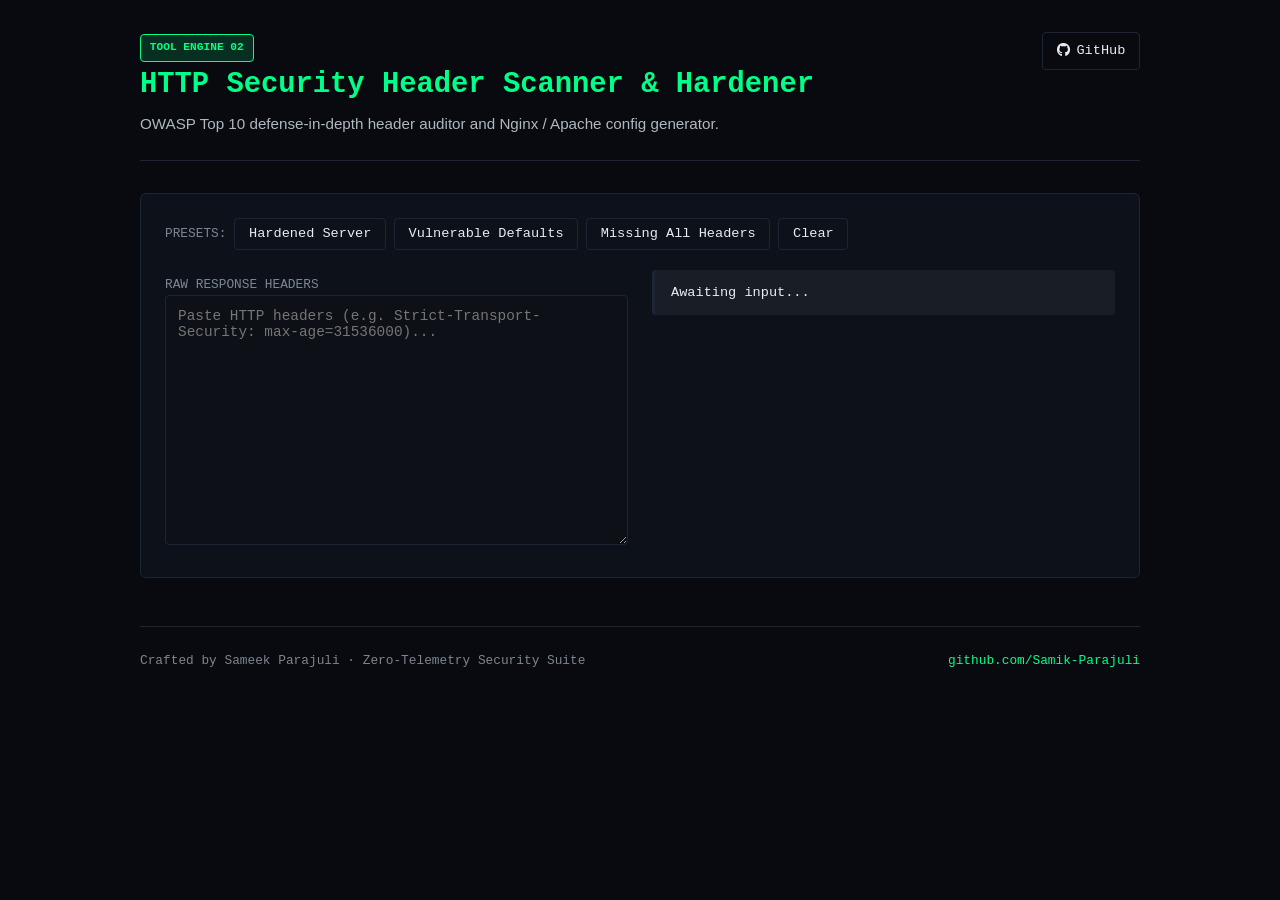
<file: 02-http-security-header-scanner/index.html>
<!DOCTYPE html>
<html lang="en">
<head>
  <meta charset="UTF-8">
  <title>HTTP Security Header Scanner &amp; Hardener // Sameek Parajuli</title>
  <link rel="stylesheet" href="style.css">
  <link rel="stylesheet" href="https://cdnjs.cloudflare.com/ajax/libs/font-awesome/6.4.0/css/all.min.css">
</head>
<body>
  <div class="container">
    <header class="header-bar">
      <div class="title-group">
        <span class="badge">TOOL ENGINE 02</span>
        <h1>HTTP Security Header Scanner &amp; Hardener</h1>
        <p>OWASP Top 10 defense-in-depth header auditor and Nginx / Apache config generator.</p>
      </div>
      <div>
        <a href="https://github.com/Samik-Parajuli" class="btn" target="_blank"><i class="fab fa-github"></i> GitHub</a>
      </div>
    </header>

    <div class="card">
      <div class="presets-bar">
        <span class="presets-label">PRESETS:</span>
        <button class="btn" id="sampleHardened">Hardened Server</button>
        <button class="btn" id="sampleVulnerable">Vulnerable Defaults</button>
        <button class="btn" id="sampleMissing">Missing All Headers</button>
        <button class="btn" id="clearBtn">Clear</button>
      </div>

      <div class="grid-2">
        <div>
          <label style="font-family:var(--font-mono); font-size:0.8rem; color:var(--text-dim);">RAW RESPONSE HEADERS</label>
          <textarea id="headersInput" rows="14" placeholder="Paste HTTP headers (e.g. Strict-Transport-Security: max-age=31536000)..."></textarea>
        </div>
        <div>
          <div id="gradeBanner" class="status-banner">Awaiting input...</div>
          <div id="auditResults" style="font-family:var(--font-mono); font-size:0.85rem; line-height:1.7;"></div>
        </div>
      </div>
    </div>

    <footer class="footer">
      <span>Crafted by Sameek Parajuli &middot; Zero-Telemetry Security Suite</span>
      <a href="https://github.com/Samik-Parajuli">github.com/Samik-Parajuli</a>
    </footer>
  </div>

  <script>
    const input = document.getElementById('headersInput');
    const banner = document.getElementById('gradeBanner');
    const results = document.getElementById('auditResults');

    function audit() {
      const text = input.value.trim();
      if (!text) {
        banner.className = 'status-banner';
        banner.textContent = 'Awaiting input...';
        results.innerHTML = '';
        return;
      }
      const lines = text.split('\n');
      const h = {};
      lines.forEach(l => {
        const idx = l.indexOf(':');
        if (idx !== -1) h[l.slice(0, idx).trim().toLowerCase()] = l.slice(idx + 1).trim();
      });

      let score = 100;
      let items = [];
      if (h['content-security-policy']) items.push('[PASS] Content-Security-Policy active.');
      else { score -= 25; items.push('[FAIL] Missing Content-Security-Policy (XSS risk).'); }

      if (h['strict-transport-security']) items.push('[PASS] HSTS active.');
      else { score -= 20; items.push('[FAIL] Missing Strict-Transport-Security.'); }

      if (h['x-frame-options']) items.push('[PASS] X-Frame-Options: ' + h['x-frame-options']);
      else { score -= 15; items.push('[FAIL] Missing X-Frame-Options (Clickjacking risk).'); }

      if (h['x-content-type-options']) items.push('[PASS] X-Content-Type-Options: nosniff');
      else { score -= 10; items.push('[FAIL] Missing X-Content-Type-Options.'); }

      if (h['server']) { score -= 5; items.push('[WARN] Server banner leak: ' + h['server']); }
      if (h['x-powered-by']) { score -= 10; items.push('[FAIL] X-Powered-By leak: ' + h['x-powered-by']); }

      score = Math.max(0, Math.min(100, score));
      let grade = 'F';
      if (score >= 90) grade = 'A+';
      else if (score >= 80) grade = 'A';
      else if (score >= 65) grade = 'B';
      else if (score >= 50) grade = 'C';
      else if (score >= 35) grade = 'D';

      banner.className = 'status-banner ' + (score >= 80 ? 'valid' : (score >= 50 ? 'warning' : 'critical'));
      banner.textContent = 'GRADE ' + grade + ' (' + score + '/100)';
      results.innerHTML = items.map(i => '<div>' + i + '</div>').join('');
    }

    input.addEventListener('input', audit);
    document.getElementById('clearBtn').onclick = () => { input.value = ''; audit(); };
    document.getElementById('sampleHardened').onclick = () => {
      input.value = "Strict-Transport-Security: max-age=31536000; includeSubDomains; preload\nContent-Security-Policy: default-src 'self'\nX-Frame-Options: DENY\nX-Content-Type-Options: nosniff\nReferrer-Policy: strict-origin-when-cross-origin";
      audit();
    };
    document.getElementById('sampleVulnerable').onclick = () => {
      input.value = "Server: Apache/2.4.41 (Ubuntu)\nX-Powered-By: PHP/7.4.3\nContent-Type: text/html";
      audit();
    };
    document.getElementById('sampleMissing').onclick = () => {
      input.value = "Content-Type: text/html; charset=utf-8";
      audit();
    };
  </script>
</body>
</html>
</file>
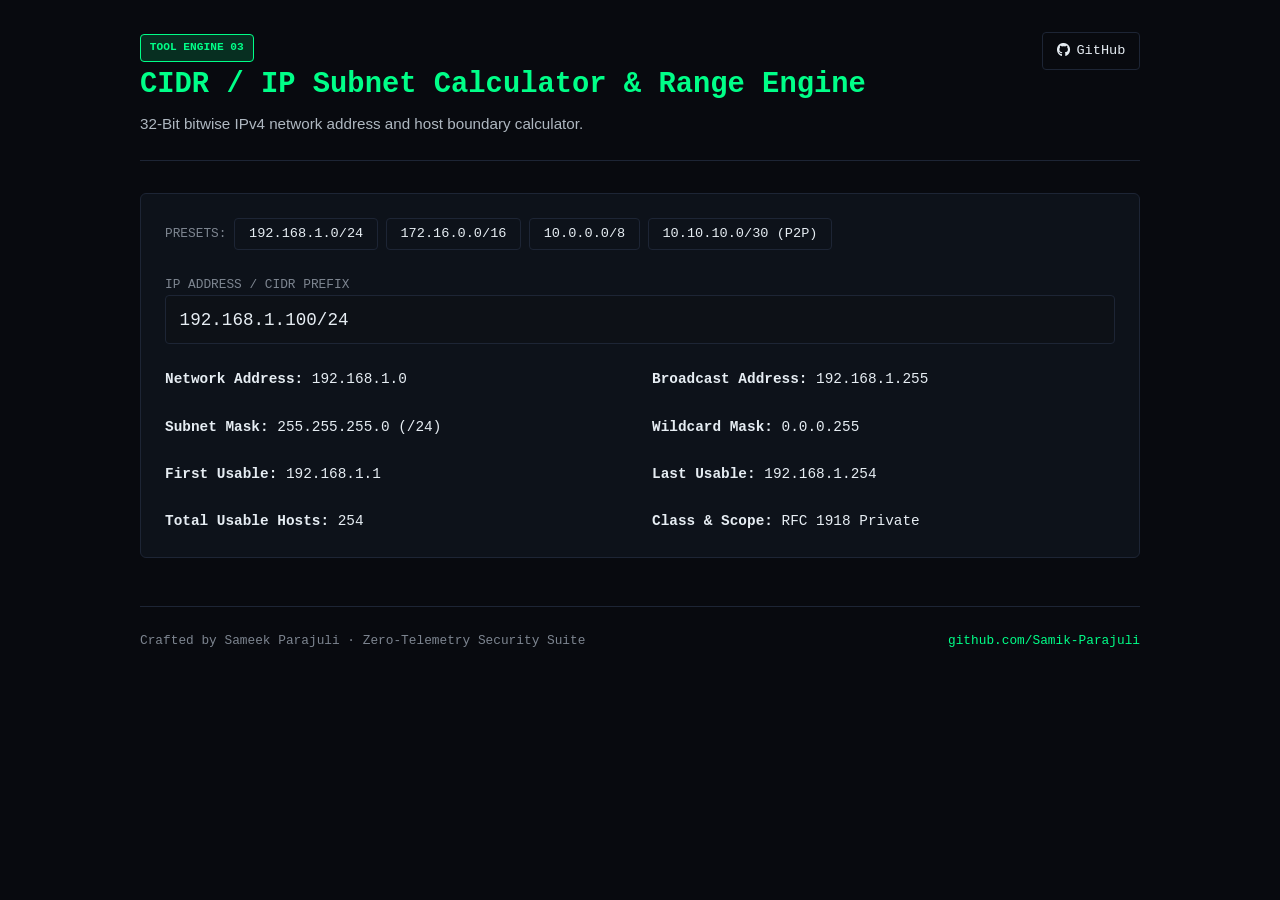
<file: 03-cidr-subnet-calculator/index.html>
<!DOCTYPE html>
<html lang="en">
<head>
  <meta charset="UTF-8">
  <title>CIDR / IP Subnet Calculator &amp; Range Engine // Sameek Parajuli</title>
  <link rel="stylesheet" href="style.css">
  <link rel="stylesheet" href="https://cdnjs.cloudflare.com/ajax/libs/font-awesome/6.4.0/css/all.min.css">
</head>
<body>
  <div class="container">
    <header class="header-bar">
      <div class="title-group">
        <span class="badge">TOOL ENGINE 03</span>
        <h1>CIDR / IP Subnet Calculator &amp; Range Engine</h1>
        <p>32-Bit bitwise IPv4 network address and host boundary calculator.</p>
      </div>
      <div>
        <a href="https://github.com/Samik-Parajuli" class="btn" target="_blank"><i class="fab fa-github"></i> GitHub</a>
      </div>
    </header>

    <div class="card">
      <div class="presets-bar">
        <span class="presets-label">PRESETS:</span>
        <button class="btn" onclick="setPreset('192.168.1.0/24')">192.168.1.0/24</button>
        <button class="btn" onclick="setPreset('172.16.0.0/16')">172.16.0.0/16</button>
        <button class="btn" onclick="setPreset('10.0.0.0/8')">10.0.0.0/8</button>
        <button class="btn" onclick="setPreset('10.10.10.0/30')">10.10.10.0/30 (P2P)</button>
      </div>

      <div style="margin-bottom:1.5rem;">
        <label style="font-family:var(--font-mono); font-size:0.8rem; color:var(--text-dim);">IP ADDRESS / CIDR PREFIX</label>
        <input type="text" id="cidrInput" value="192.168.1.100/24" style="font-size:1.1rem; padding:0.85rem;">
      </div>

      <div class="grid-2" id="resultsGrid" style="font-family:var(--font-mono); font-size:0.9rem;">
        <!-- Calculated rows will render here -->
      </div>
    </div>

    <footer class="footer">
      <span>Crafted by Sameek Parajuli &middot; Zero-Telemetry Security Suite</span>
      <a href="https://github.com/Samik-Parajuli">github.com/Samik-Parajuli</a>
    </footer>
  </div>

  <script>
    const input = document.getElementById('cidrInput');
    const grid = document.getElementById('resultsGrid');

    function ipToInt(ip) {
      return ip.split('.').reduce((acc, oct) => (acc << 8) + parseInt(oct, 10), 0) >>> 0;
    }
    function intToIp(int) {
      return [(int >>> 24) & 255, (int >>> 16) & 255, (int >>> 8) & 255, int & 255].join('.');
    }

    function calculate() {
      const val = input.value.trim();
      const parts = val.split('/');
      const ip = parts[0];
      const maskLen = parts.length > 1 ? parseInt(parts[1], 10) : 24;

      if (isNaN(maskLen) || maskLen < 0 || maskLen > 32) return;
      const maskInt = maskLen === 0 ? 0 : (~0 << (32 - maskLen)) >>> 0;
      const wildInt = (~maskInt) >>> 0;
      const ipInt = ipToInt(ip);
      const netInt = (ipInt & maskInt) >>> 0;
      const bcastInt = (netInt | wildInt) >>> 0;

      const totalHosts = Math.pow(2, 32 - maskLen);
      const usableHosts = maskLen >= 31 ? (maskLen === 31 ? 2 : 1) : Math.max(0, totalHosts - 2);
      const firstHost = maskLen >= 31 ? intToIp(netInt) : intToIp(netInt + 1);
      const lastHost = maskLen >= 31 ? intToIp(bcastInt) : intToIp(bcastInt - 1);

      grid.innerHTML = `
        <div><strong>Network Address:</strong> ${intToIp(netInt)}</div>
        <div><strong>Broadcast Address:</strong> ${intToIp(bcastInt)}</div>
        <div><strong>Subnet Mask:</strong> ${intToIp(maskInt)} (/${maskLen})</div>
        <div><strong>Wildcard Mask:</strong> ${intToIp(wildInt)}</div>
        <div><strong>First Usable:</strong> ${firstHost}</div>
        <div><strong>Last Usable:</strong> ${lastHost}</div>
        <div><strong>Total Usable Hosts:</strong> ${usableHosts.toLocaleString()}</div>
        <div><strong>Class & Scope:</strong> ${ip.startsWith('10.') || ip.startsWith('192.168.') || ip.startsWith('172.16.') ? 'RFC 1918 Private' : 'Public Routable'}</div>
      `;
    }

    function setPreset(p) { input.value = p; calculate(); }
    input.addEventListener('input', calculate);
    calculate();
  </script>
</body>
</html>
</file>
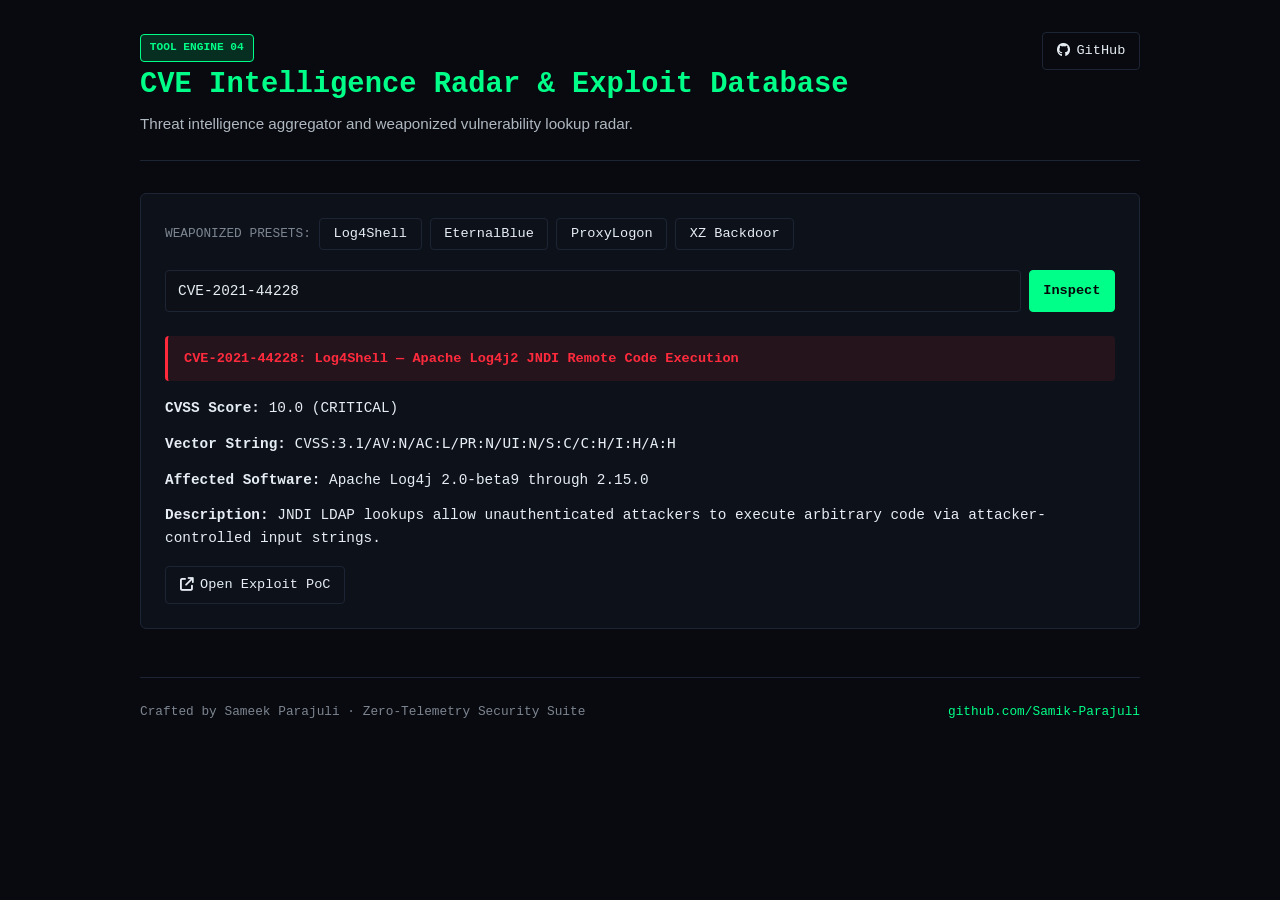
<file: 04-cve-intelligence-radar/index.html>
<!DOCTYPE html>
<html lang="en">
<head>
  <meta charset="UTF-8">
  <title>CVE Intelligence Radar &amp; Exploit Database // Sameek Parajuli</title>
  <link rel="stylesheet" href="style.css">
  <link rel="stylesheet" href="https://cdnjs.cloudflare.com/ajax/libs/font-awesome/6.4.0/css/all.min.css">
</head>
<body>
  <div class="container">
    <header class="header-bar">
      <div class="title-group">
        <span class="badge">TOOL ENGINE 04</span>
        <h1>CVE Intelligence Radar &amp; Exploit Database</h1>
        <p>Threat intelligence aggregator and weaponized vulnerability lookup radar.</p>
      </div>
      <div>
        <a href="https://github.com/Samik-Parajuli" class="btn" target="_blank"><i class="fab fa-github"></i> GitHub</a>
      </div>
    </header>

    <div class="card">
      <div class="presets-bar">
        <span class="presets-label">WEAPONIZED PRESETS:</span>
        <button class="btn" onclick="loadCve('CVE-2021-44228')">Log4Shell</button>
        <button class="btn" onclick="loadCve('CVE-2017-0144')">EternalBlue</button>
        <button class="btn" onclick="loadCve('CVE-2021-26855')">ProxyLogon</button>
        <button class="btn" onclick="loadCve('CVE-2024-3094')">XZ Backdoor</button>
      </div>

      <div style="display:flex; gap:0.5rem; margin-bottom:1.5rem;">
        <input type="text" id="cveInput" placeholder="Enter CVE ID (e.g. CVE-2021-44228)..." value="CVE-2021-44228">
        <button class="btn primary" id="searchBtn">Inspect</button>
      </div>

      <div id="cveDetails" style="font-family:var(--font-mono); font-size:0.9rem;"></div>
    </div>

    <footer class="footer">
      <span>Crafted by Sameek Parajuli &middot; Zero-Telemetry Security Suite</span>
      <a href="https://github.com/Samik-Parajuli">github.com/Samik-Parajuli</a>
    </footer>
  </div>

  <script>
    const CVE_DATA = {
      "CVE-2021-44228": {
        title: "Log4Shell — Apache Log4j2 JNDI Remote Code Execution",
        cvss: "10.0 (CRITICAL)",
        vector: "CVSS:3.1/AV:N/AC:L/PR:N/UI:N/S:C/C:H/I:H/A:H",
        affected: "Apache Log4j 2.0-beta9 through 2.15.0",
        desc: "JNDI LDAP lookups allow unauthenticated attackers to execute arbitrary code via attacker-controlled input strings.",
        poc: "https://github.com/kozmer/log4j-shell-poc"
      },
      "CVE-2017-0144": {
        title: "EternalBlue — Microsoft SMBv1 Remote Code Execution",
        cvss: "9.8 (CRITICAL)",
        vector: "CVSS:3.0/AV:N/AC:L/PR:N/UI:N/S:U/C:H/I:H/A:H",
        affected: "Microsoft Windows Vista through Windows 10, Server 2008-2016",
        desc: "Memory corruption in SMBv1 allows unauthenticated remote code execution via specially crafted packets.",
        poc: "https://www.exploit-db.com/exploits/42031"
      },
      "CVE-2021-26855": {
        title: "ProxyLogon — Microsoft Exchange Server SSRF",
        cvss: "9.8 (CRITICAL)",
        vector: "CVSS:3.1/AV:N/AC:L/PR:N/UI:N/S:U/C:H/I:H/A:H",
        affected: "Microsoft Exchange Server 2013, 2016, 2019",
        desc: "SSRF flaw allowing bypass of authentication and administrative backend command execution.",
        poc: "https://github.com/praetorian-inc/proxylogon-exploit"
      },
      "CVE-2024-3094": {
        title: "XZ Utils Embedded Supply Chain Backdoor",
        cvss: "10.0 (CRITICAL)",
        vector: "CVSS:3.1/AV:N/AC:L/PR:N/UI:N/S:C/C:H/I:H/A:H",
        affected: "XZ Utils / liblzma 5.6.0 & 5.6.1",
        desc: "Upstream source tarball supply-chain tampering intercepting OpenSSH authentication routines.",
        poc: "https://github.com/amlweems/xzbot"
      }
    };

    function render(cve, d) {
      document.getElementById('cveDetails').innerHTML = `
        <div class="status-banner critical"><strong>${cve}: ${d.title}</strong></div>
        <p style="margin-bottom:0.75rem;"><strong>CVSS Score:</strong> ${d.cvss}</p>
        <p style="margin-bottom:0.75rem;"><strong>Vector String:</strong> <code>${d.vector}</code></p>
        <p style="margin-bottom:0.75rem;"><strong>Affected Software:</strong> ${d.affected}</p>
        <p style="margin-bottom:1rem;"><strong>Description:</strong> ${d.desc}</p>
        <p><a href="${d.poc}" class="btn" target="_blank"><i class="fas fa-arrow-up-right-from-square"></i> Open Exploit PoC</a></p>
      `;
    }

    function loadCve(id) {
      document.getElementById('cveInput').value = id;
      if (CVE_DATA[id]) render(id, CVE_DATA[id]);
    }

    document.getElementById('searchBtn').onclick = () => {
      const id = document.getElementById('cveInput').value.trim().toUpperCase();
      if (CVE_DATA[id]) render(id, CVE_DATA[id]);
      else alert('CVE not in local quick cache. Use Python CLI tool for live NVD API lookup.');
    };

    loadCve('CVE-2021-44228');
  </script>
</body>
</html>
</file>
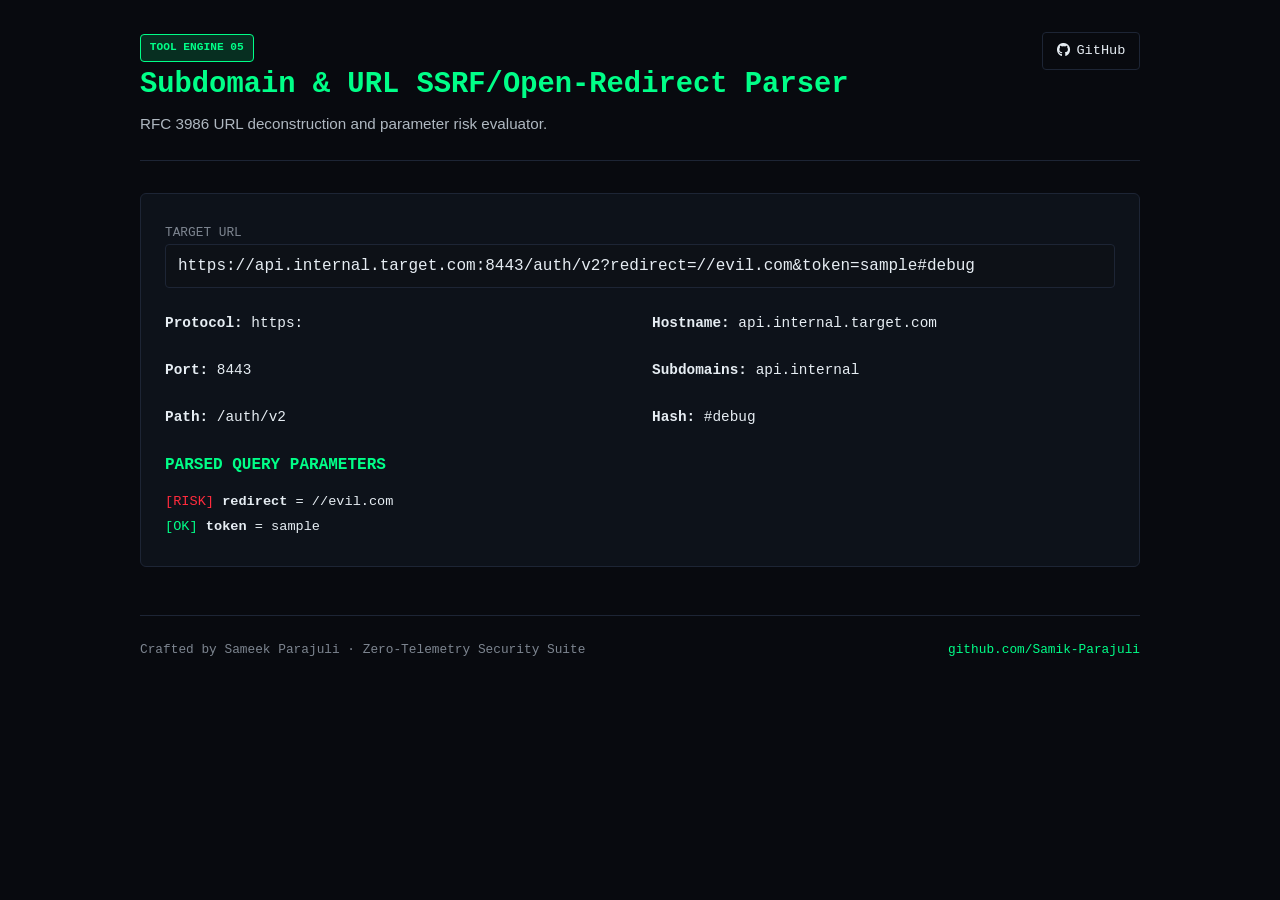
<file: 05-subdomain-url-ssrf-parser/index.html>
<!DOCTYPE html>
<html lang="en">
<head>
  <meta charset="UTF-8">
  <title>Subdomain &amp; URL SSRF Parser // Sameek Parajuli</title>
  <link rel="stylesheet" href="style.css">
  <link rel="stylesheet" href="https://cdnjs.cloudflare.com/ajax/libs/font-awesome/6.4.0/css/all.min.css">
</head>
<body>
  <div class="container">
    <header class="header-bar">
      <div class="title-group">
        <span class="badge">TOOL ENGINE 05</span>
        <h1>Subdomain &amp; URL SSRF/Open-Redirect Parser</h1>
        <p>RFC 3986 URL deconstruction and parameter risk evaluator.</p>
      </div>
      <div>
        <a href="https://github.com/Samik-Parajuli" class="btn" target="_blank"><i class="fab fa-github"></i> GitHub</a>
      </div>
    </header>

    <div class="card">
      <div style="margin-bottom:1.5rem;">
        <label style="font-family:var(--font-mono); font-size:0.8rem; color:var(--text-dim);">TARGET URL</label>
        <input type="text" id="urlInput" value="https://api.internal.target.com:8443/auth/v2?redirect=//evil.com&token=sample#debug" style="font-size:1rem; padding:0.75rem;">
      </div>

      <div class="grid-2" id="urlBreakdown" style="font-family:var(--font-mono); font-size:0.9rem; margin-bottom:1.5rem;"></div>

      <h3 style="font-family:var(--font-mono); font-size:1rem; color:var(--primary); margin-bottom:0.75rem;">PARSED QUERY PARAMETERS</h3>
      <div id="paramsList" style="font-family:var(--font-mono); font-size:0.85rem;"></div>
    </div>

    <footer class="footer">
      <span>Crafted by Sameek Parajuli &middot; Zero-Telemetry Security Suite</span>
      <a href="https://github.com/Samik-Parajuli">github.com/Samik-Parajuli</a>
    </footer>
  </div>

  <script>
    const input = document.getElementById('urlInput');
    const breakdown = document.getElementById('urlBreakdown');
    const paramsList = document.getElementById('paramsList');

    function parse() {
      try {
        const u = new URL(input.value.trim());
        const parts = u.hostname.split('.');
        const sub = parts.length > 2 ? parts.slice(0, -2).join('.') : '[None]';

        breakdown.innerHTML = `
          <div><strong>Protocol:</strong> ${u.protocol}</div>
          <div><strong>Hostname:</strong> ${u.hostname}</div>
          <div><strong>Port:</strong> ${u.port || (u.protocol === 'https:' ? 443 : 80)}</div>
          <div><strong>Subdomains:</strong> ${sub}</div>
          <div><strong>Path:</strong> ${u.pathname}</div>
          <div><strong>Hash:</strong> ${u.hash || '[None]'}</div>
        `;

        let pItems = [];
        u.searchParams.forEach((val, key) => {
          const isRisky = ['url', 'redirect', 'next', 'dest', 'callback', 'target'].includes(key.toLowerCase());
          pItems.push('<div style="margin-bottom:4px;">' + (isRisky ? '<span style="color:#ff2b3d;">[RISK]</span> ' : '<span style="color:#00ff88;">[OK]</span> ') + '<strong>' + key + '</strong> = ' + val + '</div>');
        });
        paramsList.innerHTML = pItems.length ? pItems.join('') : '<em>No query parameters detected.</em>';
      } catch (err) {
        breakdown.innerHTML = '<div style="color:#ff2b3d;">Invalid URL: ' + err.message + '</div>';
        paramsList.innerHTML = '';
      }
    }

    input.addEventListener('input', parse);
    parse();
  </script>
</body>
</html>
</file>
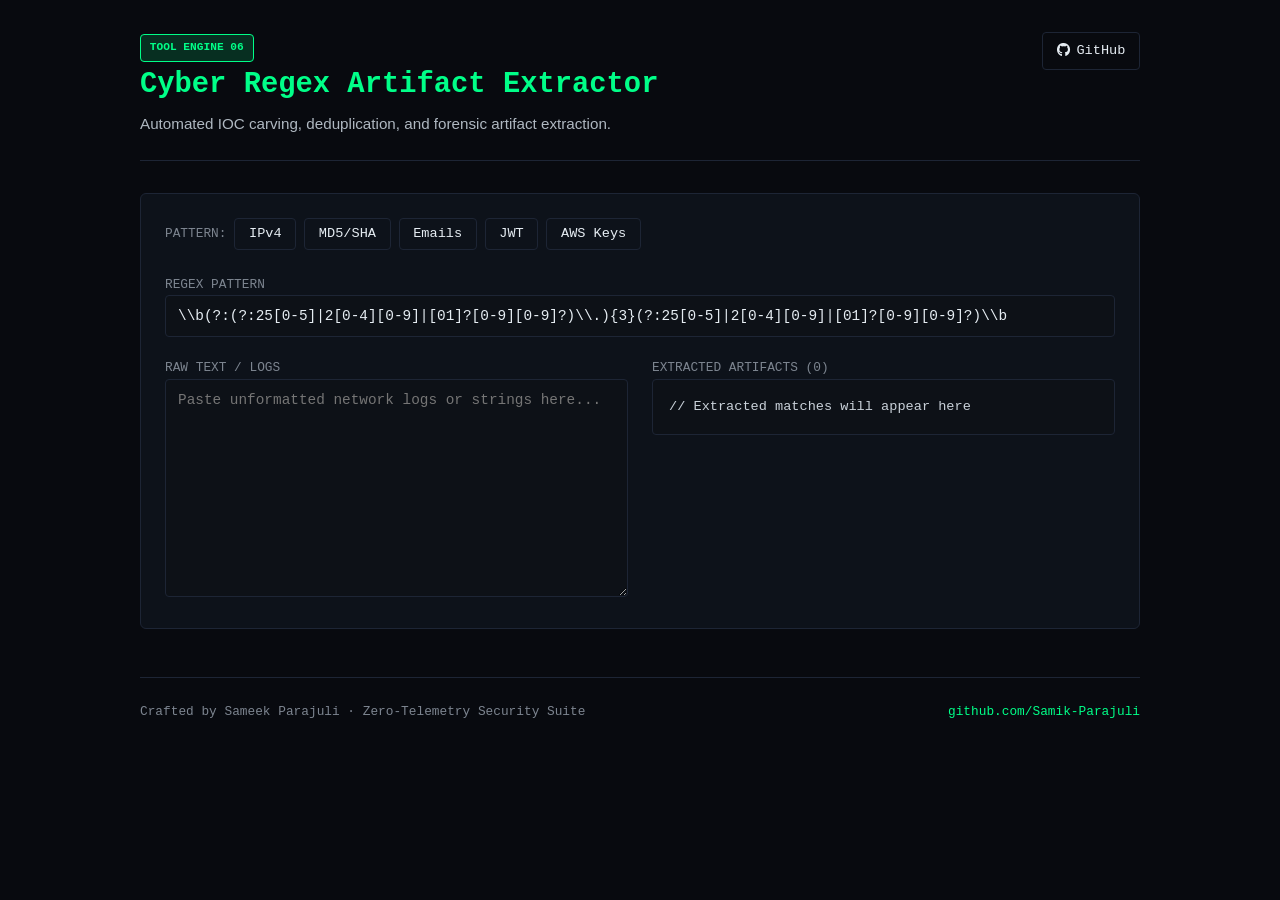
<file: 06-cyber-regex-artifact-extractor/index.html>
<!DOCTYPE html>
<html lang="en">
<head>
  <meta charset="UTF-8">
  <title>Cyber Regex Artifact Extractor // Sameek Parajuli</title>
  <link rel="stylesheet" href="style.css">
  <link rel="stylesheet" href="https://cdnjs.cloudflare.com/ajax/libs/font-awesome/6.4.0/css/all.min.css">
</head>
<body>
  <div class="container">
    <header class="header-bar">
      <div class="title-group">
        <span class="badge">TOOL ENGINE 06</span>
        <h1>Cyber Regex Artifact Extractor</h1>
        <p>Automated IOC carving, deduplication, and forensic artifact extraction.</p>
      </div>
      <div>
        <a href="https://github.com/Samik-Parajuli" class="btn" target="_blank"><i class="fab fa-github"></i> GitHub</a>
      </div>
    </header>

    <div class="card">
      <div class="presets-bar">
        <span class="presets-label">PATTERN:</span>
        <button class="btn" onclick="setPattern('ipv4')">IPv4</button>
        <button class="btn" onclick="setPattern('hashes')">MD5/SHA</button>
        <button class="btn" onclick="setPattern('email')">Emails</button>
        <button class="btn" onclick="setPattern('jwt')">JWT</button>
        <button class="btn" onclick="setPattern('aws')">AWS Keys</button>
      </div>

      <div style="margin-bottom:1rem;">
        <label style="font-family:var(--font-mono); font-size:0.8rem; color:var(--text-dim);">REGEX PATTERN</label>
        <input type="text" id="patternInput" value="\\b(?:(?:25[0-5]|2[0-4][0-9]|[01]?[0-9][0-9]?)\\.){3}(?:25[0-5]|2[0-4][0-9]|[01]?[0-9][0-9]?)\\b">
      </div>

      <div class="grid-2">
        <div>
          <label style="font-family:var(--font-mono); font-size:0.8rem; color:var(--text-dim);">RAW TEXT / LOGS</label>
          <textarea id="rawText" rows="12" placeholder="Paste unformatted network logs or strings here..."></textarea>
        </div>
        <div>
          <label style="font-family:var(--font-mono); font-size:0.8rem; color:var(--text-dim);">EXTRACTED ARTIFACTS (<span id="matchCount">0</span>)</label>
          <pre id="matchesOut">// Extracted matches will appear here</pre>
        </div>
      </div>
    </div>

    <footer class="footer">
      <span>Crafted by Sameek Parajuli &middot; Zero-Telemetry Security Suite</span>
      <a href="https://github.com/Samik-Parajuli">github.com/Samik-Parajuli</a>
    </footer>
  </div>

  <script>
    const PATTERNS = {
      ipv4: "\\b(?:(?:25[0-5]|2[0-4][0-9]|[01]?[0-9][0-9]?)\\.){3}(?:25[0-5]|2[0-4][0-9]|[01]?[0-9][0-9]?)\\b",
      hashes: "\\b[a-fA-F0-9]{32,64}\\b",
      email: "\\b[A-Za-z0-9._%+-]+@[A-Za-z0-9.-]+\\.[A-Za-z]{2,}\\b",
      jwt: "\\beyJ[A-Za-z0-9-_=]+\\.[A-Za-z0-9-_=]+\\.[A-Za-z0-9-_.+/=]*\\b",
      aws: "\\bAKIA[0-9A-Z]{16}\\b"
    };

    const pInput = document.getElementById('patternInput');
    const rawText = document.getElementById('rawText');
    const out = document.getElementById('matchesOut');
    const count = document.getElementById('matchCount');

    function extract() {
      const text = rawText.value;
      if (!text) { out.textContent = '// Extracted matches will appear here'; count.textContent = '0'; return; }
      try {
        const re = new RegExp(pInput.value, 'gmi');
        const matches = text.match(re) || [];
        const unique = [...new Set(matches)];
        count.textContent = unique.length + ' unique (' + matches.length + ' total)';
        out.textContent = unique.length ? unique.join('\n') : '// 0 matches found.';
      } catch (e) {
        out.textContent = 'Regex Error: ' + e.message;
      }
    }

    function setPattern(p) {
      pInput.value = PATTERNS[p];
      extract();
    }

    pInput.addEventListener('input', extract);
    rawText.addEventListener('input', extract);
  </script>
</body>
</html>
</file>
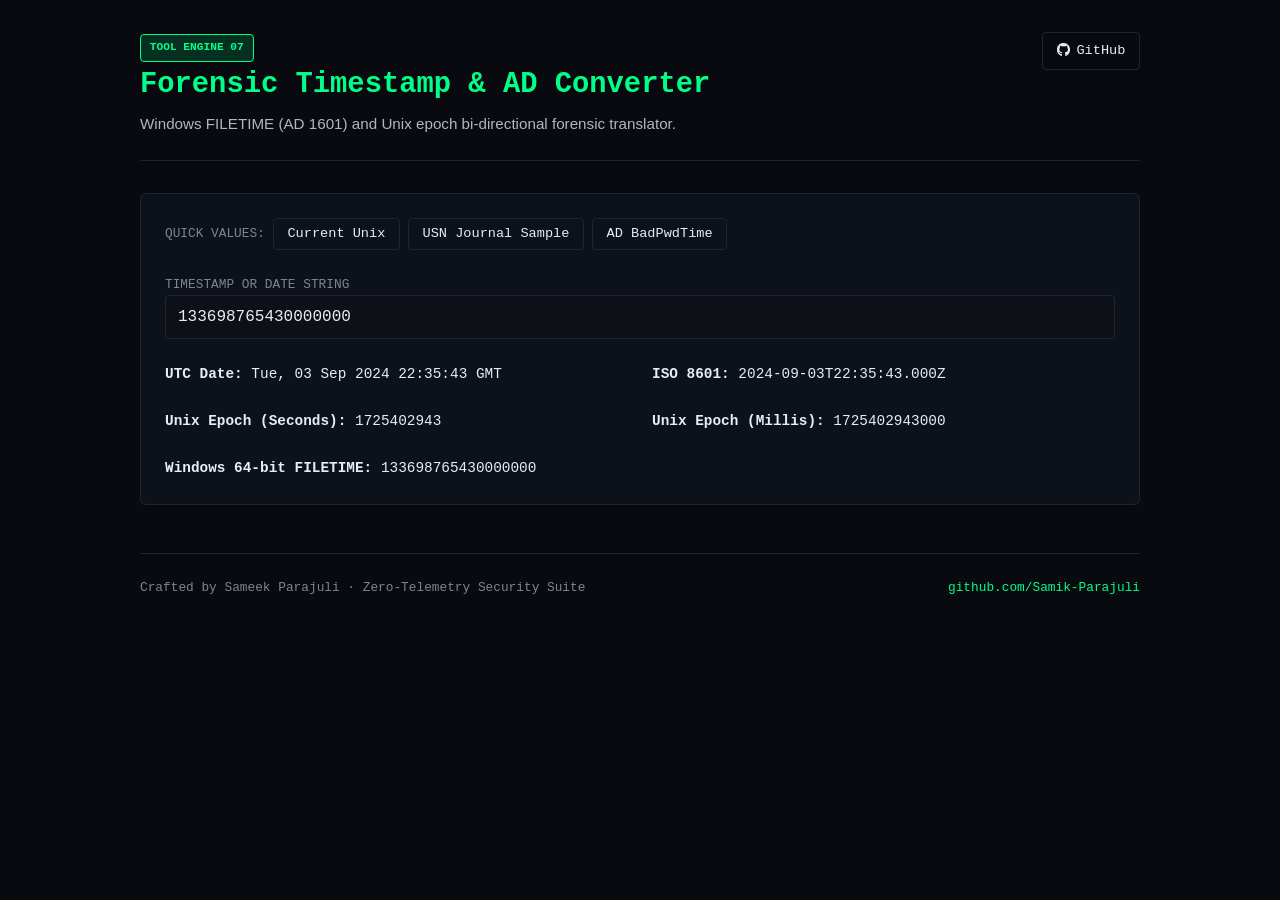
<file: 07-forensic-timestamp-converter/index.html>
<!DOCTYPE html>
<html lang="en">
<head>
  <meta charset="UTF-8">
  <title>Forensic Timestamp Converter // Sameek Parajuli</title>
  <link rel="stylesheet" href="style.css">
  <link rel="stylesheet" href="https://cdnjs.cloudflare.com/ajax/libs/font-awesome/6.4.0/css/all.min.css">
</head>
<body>
  <div class="container">
    <header class="header-bar">
      <div class="title-group">
        <span class="badge">TOOL ENGINE 07</span>
        <h1>Forensic Timestamp &amp; AD Converter</h1>
        <p>Windows FILETIME (AD 1601) and Unix epoch bi-directional forensic translator.</p>
      </div>
      <div>
        <a href="https://github.com/Samik-Parajuli" class="btn" target="_blank"><i class="fab fa-github"></i> GitHub</a>
      </div>
    </header>

    <div class="card">
      <div class="presets-bar">
        <span class="presets-label">QUICK VALUES:</span>
        <button class="btn" onclick="setVal(Math.floor(Date.now()/1000))">Current Unix</button>
        <button class="btn" onclick="setVal('133698765430000000')">USN Journal Sample</button>
        <button class="btn" onclick="setVal('132537600000000000')">AD BadPwdTime</button>
      </div>

      <div style="margin-bottom:1.5rem;">
        <label style="font-family:var(--font-mono); font-size:0.8rem; color:var(--text-dim);">TIMESTAMP OR DATE STRING</label>
        <input type="text" id="timeInput" value="133698765430000000" style="font-size:1rem; padding:0.75rem;">
      </div>

      <div class="grid-2" id="timeGrid" style="font-family:var(--font-mono); font-size:0.9rem;"></div>
    </div>

    <footer class="footer">
      <span>Crafted by Sameek Parajuli &middot; Zero-Telemetry Security Suite</span>
      <a href="https://github.com/Samik-Parajuli">github.com/Samik-Parajuli</a>
    </footer>
  </div>

  <script>
    const input = document.getElementById('timeInput');
    const grid = document.getElementById('timeGrid');
    const WINDOWS_DIFF = 11644473600;

    function convert() {
      const val = input.value.trim();
      let dt = null;
      if (/^\d+$/.test(val)) {
        const num = parseInt(val, 10);
        if (num > 1000000000000000) {
          const unixS = (num / 10000000) - WINDOWS_DIFF;
          dt = new Date(unixS * 1000);
        } else if (num > 10000000000) {
          dt = new Date(num);
        } else {
          dt = new Date(num * 1000);
        }
      } else {
        dt = new Date(val);
      }

      if (!dt || isNaN(dt.getTime())) {
        grid.innerHTML = '<div style="color:#ff2b3d;">Invalid date/timestamp.</div>';
        return;
      }

      const unixS = Math.floor(dt.getTime() / 1000);
      const filetime = BigInt(Math.floor((unixS + WINDOWS_DIFF))) * BigInt(10000000);

      grid.innerHTML = `
        <div><strong>UTC Date:</strong> ${dt.toUTCString()}</div>
        <div><strong>ISO 8601:</strong> ${dt.toISOString()}</div>
        <div><strong>Unix Epoch (Seconds):</strong> ${unixS}</div>
        <div><strong>Unix Epoch (Millis):</strong> ${dt.getTime()}</div>
        <div style="grid-column: span 2;"><strong>Windows 64-bit FILETIME:</strong> ${filetime.toString()}</div>
      `;
    }

    function setVal(v) { input.value = v; convert(); }
    input.addEventListener('input', convert);
    convert();
  </script>
</body>
</html>
</file>
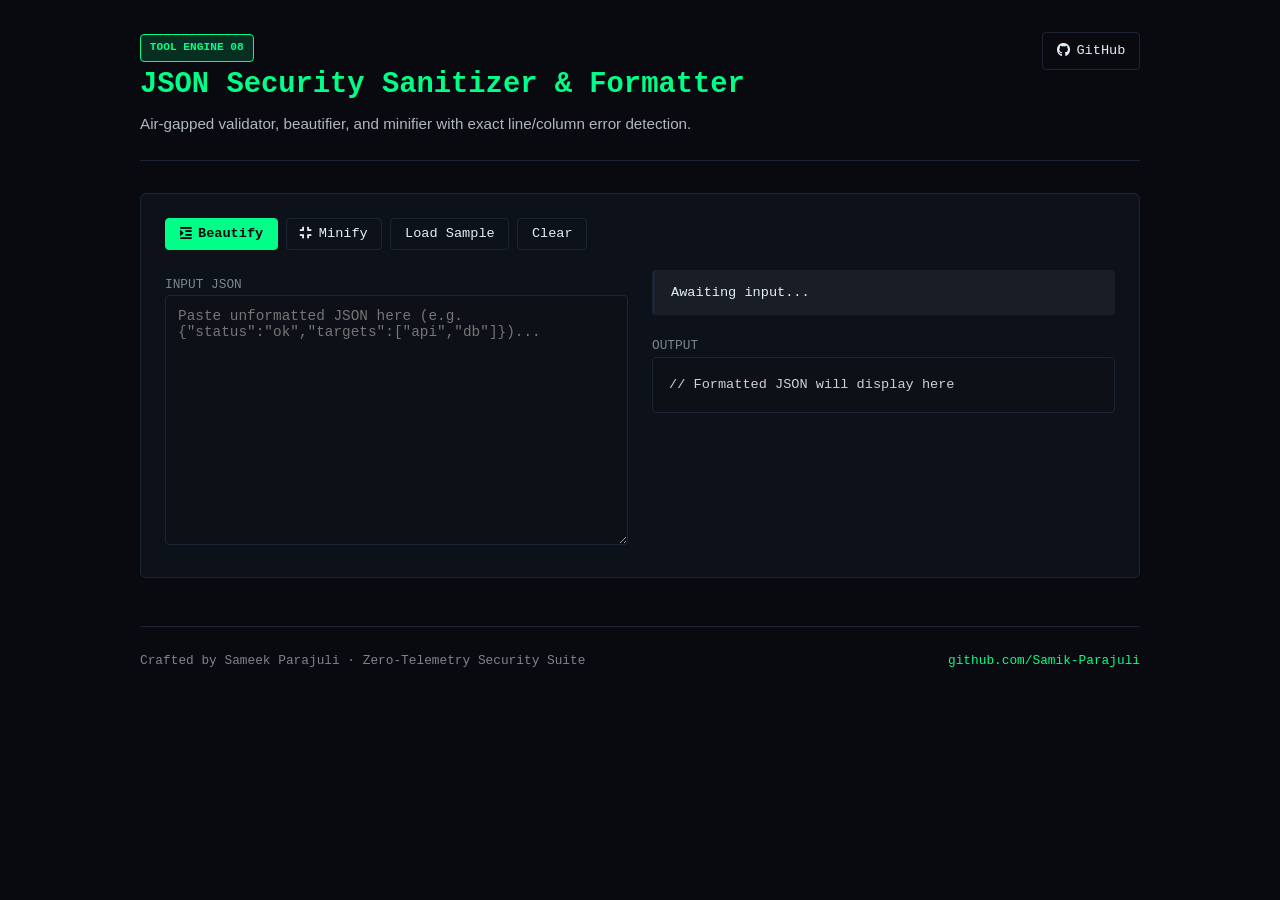
<file: 08-json-security-sanitizer/index.html>
<!DOCTYPE html>
<html lang="en">
<head>
  <meta charset="UTF-8">
  <title>JSON Security Sanitizer // Sameek Parajuli</title>
  <link rel="stylesheet" href="style.css">
  <link rel="stylesheet" href="https://cdnjs.cloudflare.com/ajax/libs/font-awesome/6.4.0/css/all.min.css">
</head>
<body>
  <div class="container">
    <header class="header-bar">
      <div class="title-group">
        <span class="badge">TOOL ENGINE 08</span>
        <h1>JSON Security Sanitizer &amp; Formatter</h1>
        <p>Air-gapped validator, beautifier, and minifier with exact line/column error detection.</p>
      </div>
      <div>
        <a href="https://github.com/Samik-Parajuli" class="btn" target="_blank"><i class="fab fa-github"></i> GitHub</a>
      </div>
    </header>

    <div class="card">
      <div class="presets-bar">
        <button class="btn primary" id="beautifyBtn"><i class="fas fa-indent"></i> Beautify</button>
        <button class="btn" id="minifyBtn"><i class="fas fa-compress"></i> Minify</button>
        <button class="btn" id="sampleBtn">Load Sample</button>
        <button class="btn" id="clearBtn">Clear</button>
      </div>

      <div class="grid-2">
        <div>
          <label style="font-family:var(--font-mono); font-size:0.8rem; color:var(--text-dim);">INPUT JSON</label>
          <textarea id="jsonIn" rows="14" placeholder='Paste unformatted JSON here (e.g. {"status":"ok","targets":["api","db"]})...'></textarea>
        </div>
        <div>
          <div id="statusBanner" class="status-banner">Awaiting input...</div>
          <label style="font-family:var(--font-mono); font-size:0.8rem; color:var(--text-dim);">OUTPUT</label>
          <pre id="jsonOut">// Formatted JSON will display here</pre>
        </div>
      </div>
    </div>

    <footer class="footer">
      <span>Crafted by Sameek Parajuli &middot; Zero-Telemetry Security Suite</span>
      <a href="https://github.com/Samik-Parajuli">github.com/Samik-Parajuli</a>
    </footer>
  </div>

  <script>
    const input = document.getElementById('jsonIn');
    const out = document.getElementById('jsonOut');
    const banner = document.getElementById('statusBanner');

    function format(indent) {
      const val = input.value.trim();
      if (!val) {
        banner.className = 'status-banner';
        banner.textContent = 'Awaiting input...';
        out.textContent = '// Formatted JSON will display here';
        return;
      }
      try {
        const obj = JSON.parse(val);
        out.textContent = JSON.stringify(obj, null, indent);
        banner.className = 'status-banner valid';
        banner.textContent = 'Valid JSON (RFC 8259)';
      } catch (err) {
        banner.className = 'status-banner critical';
        banner.textContent = 'Syntax Error: ' + err.message;
        out.textContent = '// Error parsing JSON';
      }
    }

    document.getElementById('beautifyBtn').onclick = () => format(2);
    document.getElementById('minifyBtn').onclick = () => format(0);
    document.getElementById('clearBtn').onclick = () => { input.value = ''; format(2); };
    document.getElementById('sampleBtn').onclick = () => {
      input.value = '{"project":"security-suite","author":"Sameek Parajuli","modules":["jwt","headers","cidr","cve","url","regex","time","json"],"air_gapped":true}';
      format(2);
    };
    input.addEventListener('input', () => format(2));
  </script>
</body>
</html>
</file>
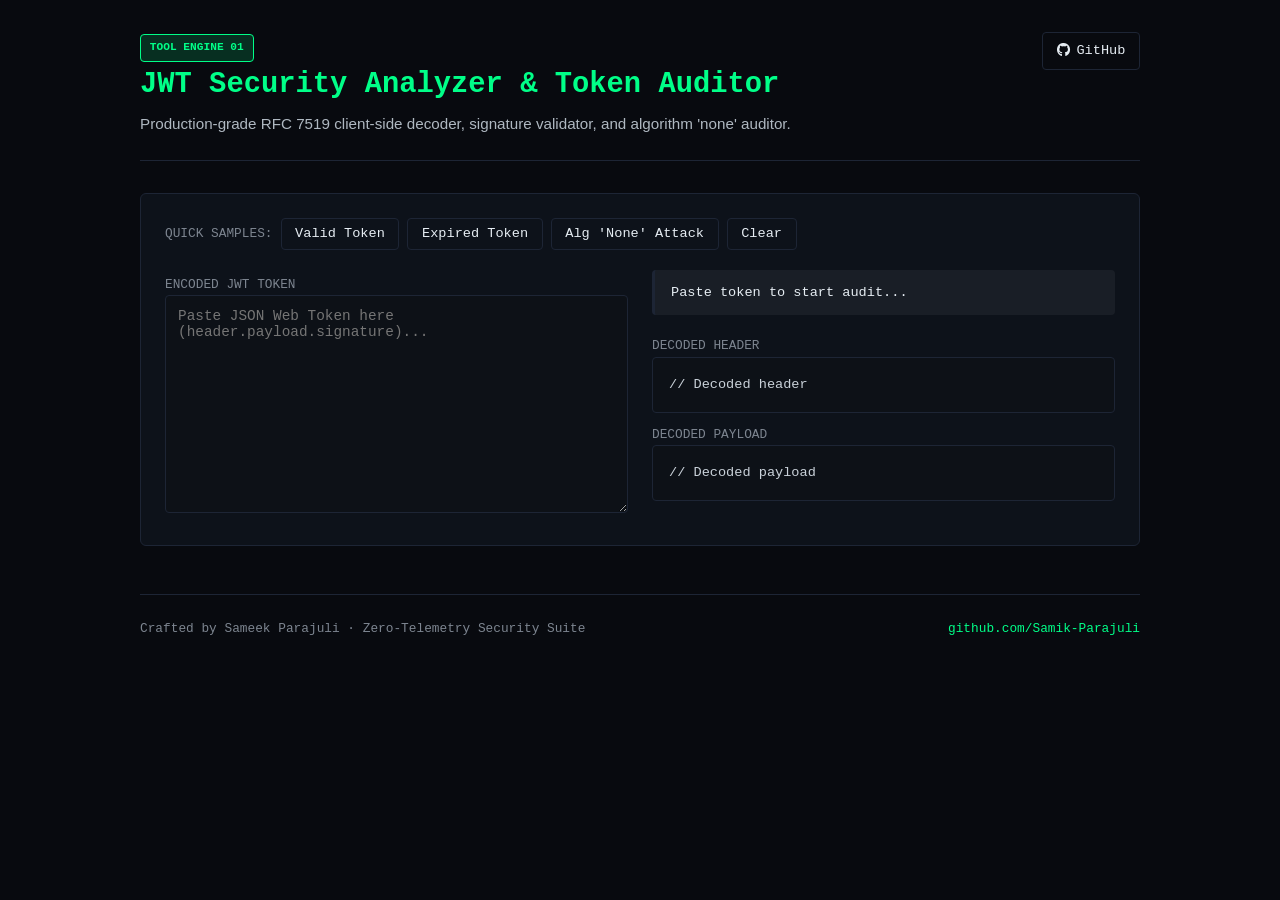
<file: jwt-analyser/index.html>
<!DOCTYPE html>
<html lang="en">
<head>
  <meta charset="UTF-8">
  <title>JWT Security Analyzer & Token Auditor // Sameek Parajuli</title>
  <link rel="stylesheet" href="style.css">
  <link rel="stylesheet" href="https://cdnjs.cloudflare.com/ajax/libs/font-awesome/6.4.0/css/all.min.css">
</head>
<body>
  <div class="container">
    <header class="header-bar">
      <div class="title-group">
        <span class="badge">TOOL ENGINE 01</span>
        <h1>JWT Security Analyzer &amp; Token Auditor</h1>
        <p>Production-grade RFC 7519 client-side decoder, signature validator, and algorithm 'none' auditor.</p>
      </div>
      <div>
        <a href="https://github.com/Samik-Parajuli" class="btn" target="_blank"><i class="fab fa-github"></i> GitHub</a>
      </div>
    </header>

    <div class="card">
      <div class="presets-bar">
        <span class="presets-label">QUICK SAMPLES:</span>
        <button class="btn" id="sampleValid">Valid Token</button>
        <button class="btn" id="sampleExpired">Expired Token</button>
        <button class="btn" id="sampleNone">Alg 'None' Attack</button>
        <button class="btn" id="clearBtn">Clear</button>
      </div>

      <div class="grid-2">
        <div>
          <label style="font-family:var(--font-mono); font-size:0.8rem; color:var(--text-dim);">ENCODED JWT TOKEN</label>
          <textarea id="jwtInput" rows="12" placeholder="Paste JSON Web Token here (header.payload.signature)..."></textarea>
        </div>
        <div>
          <div id="auditStatus" class="status-banner">Paste token to start audit...</div>
          <label style="font-family:var(--font-mono); font-size:0.8rem; color:var(--text-dim);">DECODED HEADER</label>
          <pre id="headerOut">// Decoded header</pre>
          <label style="font-family:var(--font-mono); font-size:0.8rem; color:var(--text-dim); margin-top:0.75rem; display:block;">DECODED PAYLOAD</label>
          <pre id="payloadOut">// Decoded payload</pre>
        </div>
      </div>
    </div>

    <footer class="footer">
      <span>Crafted by Sameek Parajuli &middot; Zero-Telemetry Security Suite</span>
      <a href="https://github.com/Samik-Parajuli">github.com/Samik-Parajuli</a>
    </footer>
  </div>

  <script>
    const jwtInput = document.getElementById('jwtInput');
    const headerOut = document.getElementById('headerOut');
    const payloadOut = document.getElementById('payloadOut');
    const auditStatus = document.getElementById('auditStatus');

    function b64Decode(str) {
      let b64 = str.replace(/-/g, '+').replace(/_/g, '/');
      while (b64.length % 4) b64 += '=';
      return decodeURIComponent(escape(atob(b64)));
    }

    function runAudit() {
      const val = jwtInput.value.trim();
      if (!val) {
        auditStatus.className = 'status-banner';
        auditStatus.textContent = 'Paste token to start audit...';
        headerOut.textContent = '// Decoded header';
        payloadOut.textContent = '// Decoded payload';
        return;
      }
      const parts = val.split('.');
      if (parts.length < 2) {
        auditStatus.className = 'status-banner warning';
        auditStatus.textContent = 'Malformed JWT: Expected dot-separated token.';
        return;
      }
      try {
        const h = JSON.parse(b64Decode(parts[0]));
        headerOut.textContent = JSON.stringify(h, null, 2);
        const p = JSON.parse(b64Decode(parts[1]));
        payloadOut.textContent = JSON.stringify(p, null, 2);

        let issues = [];
        let isCrit = false;
        if (!h.alg || h.alg.toLowerCase() === 'none') {
          issues.push('CRITICAL: Alg set to "none" (CVE-2015-9235 bypass risk)');
          isCrit = true;
        }
        if (p.exp) {
          const now = Math.floor(Date.now() / 1000);
          if (p.exp < now) issues.push('EXPIRED: Token expired at ' + new Date(p.exp * 1000).toISOString());
          else issues.push('VALID: Expires at ' + new Date(p.exp * 1000).toISOString());
        }
        if (isCrit) {
          auditStatus.className = 'status-banner critical';
        } else if (issues.some(i => i.startsWith('EXPIRED'))) {
          auditStatus.className = 'status-banner warning';
        } else {
          auditStatus.className = 'status-banner valid';
        }
        auditStatus.textContent = issues.join(' | ') || 'Structure parsed successfully.';
      } catch (err) {
        auditStatus.className = 'status-banner critical';
        auditStatus.textContent = 'Decode error: ' + err.message;
      }
    }

    jwtInput.addEventListener('input', runAudit);
    document.getElementById('clearBtn').onclick = () => { jwtInput.value = ''; runAudit(); };
    document.getElementById('sampleValid').onclick = () => {
      const exp = Math.floor(Date.now()/1000) + 86400 * 7;
      const h = btoa(JSON.stringify({alg:"HS256",typ:"JWT"})).replace(/=/g,'');
      const p = btoa(JSON.stringify({sub:"sameekey",role:"admin",exp:exp})).replace(/=/g,'');
      jwtInput.value = h + '.' + p + '.sample_signature_hash';
      runAudit();
    };
    document.getElementById('sampleExpired').onclick = () => {
      const h = btoa(JSON.stringify({alg:"RS256",typ:"JWT"})).replace(/=/g,'');
      const p = btoa(JSON.stringify({sub:"admin",exp:1577836800})).replace(/=/g,'');
      jwtInput.value = h + '.' + p + '.expired_sig';
      runAudit();
    };
    document.getElementById('sampleNone').onclick = () => {
      const h = btoa(JSON.stringify({alg:"none",typ:"JWT"})).replace(/=/g,'');
      const p = btoa(JSON.stringify({sub:"admin",role:"superuser"})).replace(/=/g,'');
      jwtInput.value = h + '.' + p + '.';
      runAudit();
    };
  </script>
</body>
</html>
</file>
<file: 02-http-security-header-scanner/style.css>
/* Cyberpunk Tactical UI Theme */
:root {
  --bg-dark: #080a0f;
  --bg-card: rgba(14, 18, 27, 0.95);
  --border: #1d2535;
  --border-focus: #00ff88;
  --primary: #00ff88;
  --primary-glow: rgba(0, 255, 136, 0.25);
  --accent: #ff2b3d;
  --text: #e6edf3;
  --text-dim: #7d8590;
  --text-muted: #afb8c1;
  --font-mono: 'JetBrains Mono', 'Fira Code', 'Courier New', monospace;
  --font-sans: -apple-system, BlinkMacSystemFont, 'Segoe UI', Helvetica, Arial, sans-serif;
}

* { box-sizing: border-box; margin: 0; padding: 0; }
body {
  background: var(--bg-dark);
  color: var(--text);
  font-family: var(--font-sans);
  line-height: 1.6;
  padding: 2rem 1rem;
  min-height: 100vh;
}
.container { max-width: 1000px; margin: 0 auto; }
.header-bar {
  border-bottom: 1px solid var(--border);
  padding-bottom: 1.5rem;
  margin-bottom: 2rem;
  display: flex;
  justify-content: space-between;
  align-items: flex-start;
  flex-wrap: wrap;
  gap: 1rem;
}
.title-group h1 { font-size: 1.8rem; color: var(--primary); font-family: var(--font-mono); }
.title-group p { color: var(--text-muted); font-size: 0.95rem; margin-top: 0.25rem; }
.badge {
  display: inline-block;
  font-size: 0.7rem;
  font-family: var(--font-mono);
  font-weight: 700;
  padding: 0.25rem 0.55rem;
  border-radius: 4px;
  background: rgba(0, 255, 136, 0.15);
  color: var(--primary);
  border: 1px solid var(--primary);
}
.btn {
  background: transparent;
  color: var(--text);
  border: 1px solid var(--border);
  padding: 0.45rem 0.85rem;
  font-family: var(--font-mono);
  font-size: 0.85rem;
  border-radius: 4px;
  cursor: pointer;
  transition: all 0.2s ease;
  display: inline-flex;
  align-items: center;
  gap: 0.4rem;
  text-decoration: none;
}
.btn:hover { border-color: var(--primary); color: var(--primary); box-shadow: 0 0 10px var(--primary-glow); }
.btn.primary { background: var(--primary); color: #06070a; font-weight: 700; border-color: var(--primary); }
.btn.primary:hover { opacity: 0.9; box-shadow: 0 0 15px var(--primary-glow); }
.card {
  background: var(--bg-card);
  border: 1px solid var(--border);
  border-radius: 6px;
  padding: 1.5rem;
  margin-bottom: 1.5rem;
}
.presets-bar { display: flex; gap: 0.5rem; flex-wrap: wrap; margin-bottom: 1.25rem; align-items: center; }
.presets-label { font-size: 0.8rem; font-family: var(--font-mono); color: var(--text-dim); }
textarea, input[type="text"], select {
  width: 100%;
  background: #0d1117;
  border: 1px solid var(--border);
  border-radius: 4px;
  color: var(--text);
  font-family: var(--font-mono);
  font-size: 0.9rem;
  padding: 0.75rem;
  outline: none;
  transition: border-color 0.2s;
}
textarea:focus, input[type="text"]:focus, select:focus {
  border-color: var(--border-focus);
  box-shadow: 0 0 8px var(--primary-glow);
}
pre {
  background: #0d1117;
  border: 1px solid var(--border);
  border-radius: 4px;
  padding: 1rem;
  font-family: var(--font-mono);
  font-size: 0.85rem;
  overflow-x: auto;
  color: #c9d1d9;
}
.grid-2 { display: grid; grid-template-columns: 1fr 1fr; gap: 1.5rem; }
@media (max-width: 768px) { .grid-2 { grid-template-columns: 1fr; } }
.status-banner {
  padding: 0.75rem 1rem;
  border-radius: 4px;
  margin-bottom: 1rem;
  font-family: var(--font-mono);
  font-size: 0.85rem;
  background: rgba(255, 255, 255, 0.05);
  border-left: 3px solid var(--border);
}
.status-banner.valid { border-left-color: #00ff88; background: rgba(0, 255, 136, 0.1); color: #00ff88; }
.status-banner.warning { border-left-color: #f1e05a; background: rgba(241, 224, 90, 0.1); color: #f1e05a; }
.status-banner.critical { border-left-color: #ff2b3d; background: rgba(255, 43, 61, 0.1); color: #ff2b3d; }
.footer {
  margin-top: 3rem;
  padding-top: 1.5rem;
  border-top: 1px solid var(--border);
  font-family: var(--font-mono);
  font-size: 0.8rem;
  color: var(--text-dim);
  display: flex;
  justify-content: space-between;
  flex-wrap: wrap;
  gap: 0.5rem;
}
.footer a { color: var(--primary); text-decoration: none; }
</file>
<file: 03-cidr-subnet-calculator/style.css>
/* Cyberpunk Tactical UI Theme */
:root {
  --bg-dark: #080a0f;
  --bg-card: rgba(14, 18, 27, 0.95);
  --border: #1d2535;
  --border-focus: #00ff88;
  --primary: #00ff88;
  --primary-glow: rgba(0, 255, 136, 0.25);
  --accent: #ff2b3d;
  --text: #e6edf3;
  --text-dim: #7d8590;
  --text-muted: #afb8c1;
  --font-mono: 'JetBrains Mono', 'Fira Code', 'Courier New', monospace;
  --font-sans: -apple-system, BlinkMacSystemFont, 'Segoe UI', Helvetica, Arial, sans-serif;
}

* { box-sizing: border-box; margin: 0; padding: 0; }
body {
  background: var(--bg-dark);
  color: var(--text);
  font-family: var(--font-sans);
  line-height: 1.6;
  padding: 2rem 1rem;
  min-height: 100vh;
}
.container { max-width: 1000px; margin: 0 auto; }
.header-bar {
  border-bottom: 1px solid var(--border);
  padding-bottom: 1.5rem;
  margin-bottom: 2rem;
  display: flex;
  justify-content: space-between;
  align-items: flex-start;
  flex-wrap: wrap;
  gap: 1rem;
}
.title-group h1 { font-size: 1.8rem; color: var(--primary); font-family: var(--font-mono); }
.title-group p { color: var(--text-muted); font-size: 0.95rem; margin-top: 0.25rem; }
.badge {
  display: inline-block;
  font-size: 0.7rem;
  font-family: var(--font-mono);
  font-weight: 700;
  padding: 0.25rem 0.55rem;
  border-radius: 4px;
  background: rgba(0, 255, 136, 0.15);
  color: var(--primary);
  border: 1px solid var(--primary);
}
.btn {
  background: transparent;
  color: var(--text);
  border: 1px solid var(--border);
  padding: 0.45rem 0.85rem;
  font-family: var(--font-mono);
  font-size: 0.85rem;
  border-radius: 4px;
  cursor: pointer;
  transition: all 0.2s ease;
  display: inline-flex;
  align-items: center;
  gap: 0.4rem;
  text-decoration: none;
}
.btn:hover { border-color: var(--primary); color: var(--primary); box-shadow: 0 0 10px var(--primary-glow); }
.btn.primary { background: var(--primary); color: #06070a; font-weight: 700; border-color: var(--primary); }
.btn.primary:hover { opacity: 0.9; box-shadow: 0 0 15px var(--primary-glow); }
.card {
  background: var(--bg-card);
  border: 1px solid var(--border);
  border-radius: 6px;
  padding: 1.5rem;
  margin-bottom: 1.5rem;
}
.presets-bar { display: flex; gap: 0.5rem; flex-wrap: wrap; margin-bottom: 1.25rem; align-items: center; }
.presets-label { font-size: 0.8rem; font-family: var(--font-mono); color: var(--text-dim); }
textarea, input[type="text"], select {
  width: 100%;
  background: #0d1117;
  border: 1px solid var(--border);
  border-radius: 4px;
  color: var(--text);
  font-family: var(--font-mono);
  font-size: 0.9rem;
  padding: 0.75rem;
  outline: none;
  transition: border-color 0.2s;
}
textarea:focus, input[type="text"]:focus, select:focus {
  border-color: var(--border-focus);
  box-shadow: 0 0 8px var(--primary-glow);
}
pre {
  background: #0d1117;
  border: 1px solid var(--border);
  border-radius: 4px;
  padding: 1rem;
  font-family: var(--font-mono);
  font-size: 0.85rem;
  overflow-x: auto;
  color: #c9d1d9;
}
.grid-2 { display: grid; grid-template-columns: 1fr 1fr; gap: 1.5rem; }
@media (max-width: 768px) { .grid-2 { grid-template-columns: 1fr; } }
.status-banner {
  padding: 0.75rem 1rem;
  border-radius: 4px;
  margin-bottom: 1rem;
  font-family: var(--font-mono);
  font-size: 0.85rem;
  background: rgba(255, 255, 255, 0.05);
  border-left: 3px solid var(--border);
}
.status-banner.valid { border-left-color: #00ff88; background: rgba(0, 255, 136, 0.1); color: #00ff88; }
.status-banner.warning { border-left-color: #f1e05a; background: rgba(241, 224, 90, 0.1); color: #f1e05a; }
.status-banner.critical { border-left-color: #ff2b3d; background: rgba(255, 43, 61, 0.1); color: #ff2b3d; }
.footer {
  margin-top: 3rem;
  padding-top: 1.5rem;
  border-top: 1px solid var(--border);
  font-family: var(--font-mono);
  font-size: 0.8rem;
  color: var(--text-dim);
  display: flex;
  justify-content: space-between;
  flex-wrap: wrap;
  gap: 0.5rem;
}
.footer a { color: var(--primary); text-decoration: none; }
</file>
<file: 04-cve-intelligence-radar/style.css>
/* Cyberpunk Tactical UI Theme */
:root {
  --bg-dark: #080a0f;
  --bg-card: rgba(14, 18, 27, 0.95);
  --border: #1d2535;
  --border-focus: #00ff88;
  --primary: #00ff88;
  --primary-glow: rgba(0, 255, 136, 0.25);
  --accent: #ff2b3d;
  --text: #e6edf3;
  --text-dim: #7d8590;
  --text-muted: #afb8c1;
  --font-mono: 'JetBrains Mono', 'Fira Code', 'Courier New', monospace;
  --font-sans: -apple-system, BlinkMacSystemFont, 'Segoe UI', Helvetica, Arial, sans-serif;
}

* { box-sizing: border-box; margin: 0; padding: 0; }
body {
  background: var(--bg-dark);
  color: var(--text);
  font-family: var(--font-sans);
  line-height: 1.6;
  padding: 2rem 1rem;
  min-height: 100vh;
}
.container { max-width: 1000px; margin: 0 auto; }
.header-bar {
  border-bottom: 1px solid var(--border);
  padding-bottom: 1.5rem;
  margin-bottom: 2rem;
  display: flex;
  justify-content: space-between;
  align-items: flex-start;
  flex-wrap: wrap;
  gap: 1rem;
}
.title-group h1 { font-size: 1.8rem; color: var(--primary); font-family: var(--font-mono); }
.title-group p { color: var(--text-muted); font-size: 0.95rem; margin-top: 0.25rem; }
.badge {
  display: inline-block;
  font-size: 0.7rem;
  font-family: var(--font-mono);
  font-weight: 700;
  padding: 0.25rem 0.55rem;
  border-radius: 4px;
  background: rgba(0, 255, 136, 0.15);
  color: var(--primary);
  border: 1px solid var(--primary);
}
.btn {
  background: transparent;
  color: var(--text);
  border: 1px solid var(--border);
  padding: 0.45rem 0.85rem;
  font-family: var(--font-mono);
  font-size: 0.85rem;
  border-radius: 4px;
  cursor: pointer;
  transition: all 0.2s ease;
  display: inline-flex;
  align-items: center;
  gap: 0.4rem;
  text-decoration: none;
}
.btn:hover { border-color: var(--primary); color: var(--primary); box-shadow: 0 0 10px var(--primary-glow); }
.btn.primary { background: var(--primary); color: #06070a; font-weight: 700; border-color: var(--primary); }
.btn.primary:hover { opacity: 0.9; box-shadow: 0 0 15px var(--primary-glow); }
.card {
  background: var(--bg-card);
  border: 1px solid var(--border);
  border-radius: 6px;
  padding: 1.5rem;
  margin-bottom: 1.5rem;
}
.presets-bar { display: flex; gap: 0.5rem; flex-wrap: wrap; margin-bottom: 1.25rem; align-items: center; }
.presets-label { font-size: 0.8rem; font-family: var(--font-mono); color: var(--text-dim); }
textarea, input[type="text"], select {
  width: 100%;
  background: #0d1117;
  border: 1px solid var(--border);
  border-radius: 4px;
  color: var(--text);
  font-family: var(--font-mono);
  font-size: 0.9rem;
  padding: 0.75rem;
  outline: none;
  transition: border-color 0.2s;
}
textarea:focus, input[type="text"]:focus, select:focus {
  border-color: var(--border-focus);
  box-shadow: 0 0 8px var(--primary-glow);
}
pre {
  background: #0d1117;
  border: 1px solid var(--border);
  border-radius: 4px;
  padding: 1rem;
  font-family: var(--font-mono);
  font-size: 0.85rem;
  overflow-x: auto;
  color: #c9d1d9;
}
.grid-2 { display: grid; grid-template-columns: 1fr 1fr; gap: 1.5rem; }
@media (max-width: 768px) { .grid-2 { grid-template-columns: 1fr; } }
.status-banner {
  padding: 0.75rem 1rem;
  border-radius: 4px;
  margin-bottom: 1rem;
  font-family: var(--font-mono);
  font-size: 0.85rem;
  background: rgba(255, 255, 255, 0.05);
  border-left: 3px solid var(--border);
}
.status-banner.valid { border-left-color: #00ff88; background: rgba(0, 255, 136, 0.1); color: #00ff88; }
.status-banner.warning { border-left-color: #f1e05a; background: rgba(241, 224, 90, 0.1); color: #f1e05a; }
.status-banner.critical { border-left-color: #ff2b3d; background: rgba(255, 43, 61, 0.1); color: #ff2b3d; }
.footer {
  margin-top: 3rem;
  padding-top: 1.5rem;
  border-top: 1px solid var(--border);
  font-family: var(--font-mono);
  font-size: 0.8rem;
  color: var(--text-dim);
  display: flex;
  justify-content: space-between;
  flex-wrap: wrap;
  gap: 0.5rem;
}
.footer a { color: var(--primary); text-decoration: none; }
</file>
<file: 05-subdomain-url-ssrf-parser/style.css>
/* Cyberpunk Tactical UI Theme */
:root {
  --bg-dark: #080a0f;
  --bg-card: rgba(14, 18, 27, 0.95);
  --border: #1d2535;
  --border-focus: #00ff88;
  --primary: #00ff88;
  --primary-glow: rgba(0, 255, 136, 0.25);
  --accent: #ff2b3d;
  --text: #e6edf3;
  --text-dim: #7d8590;
  --text-muted: #afb8c1;
  --font-mono: 'JetBrains Mono', 'Fira Code', 'Courier New', monospace;
  --font-sans: -apple-system, BlinkMacSystemFont, 'Segoe UI', Helvetica, Arial, sans-serif;
}

* { box-sizing: border-box; margin: 0; padding: 0; }
body {
  background: var(--bg-dark);
  color: var(--text);
  font-family: var(--font-sans);
  line-height: 1.6;
  padding: 2rem 1rem;
  min-height: 100vh;
}
.container { max-width: 1000px; margin: 0 auto; }
.header-bar {
  border-bottom: 1px solid var(--border);
  padding-bottom: 1.5rem;
  margin-bottom: 2rem;
  display: flex;
  justify-content: space-between;
  align-items: flex-start;
  flex-wrap: wrap;
  gap: 1rem;
}
.title-group h1 { font-size: 1.8rem; color: var(--primary); font-family: var(--font-mono); }
.title-group p { color: var(--text-muted); font-size: 0.95rem; margin-top: 0.25rem; }
.badge {
  display: inline-block;
  font-size: 0.7rem;
  font-family: var(--font-mono);
  font-weight: 700;
  padding: 0.25rem 0.55rem;
  border-radius: 4px;
  background: rgba(0, 255, 136, 0.15);
  color: var(--primary);
  border: 1px solid var(--primary);
}
.btn {
  background: transparent;
  color: var(--text);
  border: 1px solid var(--border);
  padding: 0.45rem 0.85rem;
  font-family: var(--font-mono);
  font-size: 0.85rem;
  border-radius: 4px;
  cursor: pointer;
  transition: all 0.2s ease;
  display: inline-flex;
  align-items: center;
  gap: 0.4rem;
  text-decoration: none;
}
.btn:hover { border-color: var(--primary); color: var(--primary); box-shadow: 0 0 10px var(--primary-glow); }
.btn.primary { background: var(--primary); color: #06070a; font-weight: 700; border-color: var(--primary); }
.btn.primary:hover { opacity: 0.9; box-shadow: 0 0 15px var(--primary-glow); }
.card {
  background: var(--bg-card);
  border: 1px solid var(--border);
  border-radius: 6px;
  padding: 1.5rem;
  margin-bottom: 1.5rem;
}
.presets-bar { display: flex; gap: 0.5rem; flex-wrap: wrap; margin-bottom: 1.25rem; align-items: center; }
.presets-label { font-size: 0.8rem; font-family: var(--font-mono); color: var(--text-dim); }
textarea, input[type="text"], select {
  width: 100%;
  background: #0d1117;
  border: 1px solid var(--border);
  border-radius: 4px;
  color: var(--text);
  font-family: var(--font-mono);
  font-size: 0.9rem;
  padding: 0.75rem;
  outline: none;
  transition: border-color 0.2s;
}
textarea:focus, input[type="text"]:focus, select:focus {
  border-color: var(--border-focus);
  box-shadow: 0 0 8px var(--primary-glow);
}
pre {
  background: #0d1117;
  border: 1px solid var(--border);
  border-radius: 4px;
  padding: 1rem;
  font-family: var(--font-mono);
  font-size: 0.85rem;
  overflow-x: auto;
  color: #c9d1d9;
}
.grid-2 { display: grid; grid-template-columns: 1fr 1fr; gap: 1.5rem; }
@media (max-width: 768px) { .grid-2 { grid-template-columns: 1fr; } }
.status-banner {
  padding: 0.75rem 1rem;
  border-radius: 4px;
  margin-bottom: 1rem;
  font-family: var(--font-mono);
  font-size: 0.85rem;
  background: rgba(255, 255, 255, 0.05);
  border-left: 3px solid var(--border);
}
.status-banner.valid { border-left-color: #00ff88; background: rgba(0, 255, 136, 0.1); color: #00ff88; }
.status-banner.warning { border-left-color: #f1e05a; background: rgba(241, 224, 90, 0.1); color: #f1e05a; }
.status-banner.critical { border-left-color: #ff2b3d; background: rgba(255, 43, 61, 0.1); color: #ff2b3d; }
.footer {
  margin-top: 3rem;
  padding-top: 1.5rem;
  border-top: 1px solid var(--border);
  font-family: var(--font-mono);
  font-size: 0.8rem;
  color: var(--text-dim);
  display: flex;
  justify-content: space-between;
  flex-wrap: wrap;
  gap: 0.5rem;
}
.footer a { color: var(--primary); text-decoration: none; }
</file>
<file: 06-cyber-regex-artifact-extractor/style.css>
/* Cyberpunk Tactical UI Theme */
:root {
  --bg-dark: #080a0f;
  --bg-card: rgba(14, 18, 27, 0.95);
  --border: #1d2535;
  --border-focus: #00ff88;
  --primary: #00ff88;
  --primary-glow: rgba(0, 255, 136, 0.25);
  --accent: #ff2b3d;
  --text: #e6edf3;
  --text-dim: #7d8590;
  --text-muted: #afb8c1;
  --font-mono: 'JetBrains Mono', 'Fira Code', 'Courier New', monospace;
  --font-sans: -apple-system, BlinkMacSystemFont, 'Segoe UI', Helvetica, Arial, sans-serif;
}

* { box-sizing: border-box; margin: 0; padding: 0; }
body {
  background: var(--bg-dark);
  color: var(--text);
  font-family: var(--font-sans);
  line-height: 1.6;
  padding: 2rem 1rem;
  min-height: 100vh;
}
.container { max-width: 1000px; margin: 0 auto; }
.header-bar {
  border-bottom: 1px solid var(--border);
  padding-bottom: 1.5rem;
  margin-bottom: 2rem;
  display: flex;
  justify-content: space-between;
  align-items: flex-start;
  flex-wrap: wrap;
  gap: 1rem;
}
.title-group h1 { font-size: 1.8rem; color: var(--primary); font-family: var(--font-mono); }
.title-group p { color: var(--text-muted); font-size: 0.95rem; margin-top: 0.25rem; }
.badge {
  display: inline-block;
  font-size: 0.7rem;
  font-family: var(--font-mono);
  font-weight: 700;
  padding: 0.25rem 0.55rem;
  border-radius: 4px;
  background: rgba(0, 255, 136, 0.15);
  color: var(--primary);
  border: 1px solid var(--primary);
}
.btn {
  background: transparent;
  color: var(--text);
  border: 1px solid var(--border);
  padding: 0.45rem 0.85rem;
  font-family: var(--font-mono);
  font-size: 0.85rem;
  border-radius: 4px;
  cursor: pointer;
  transition: all 0.2s ease;
  display: inline-flex;
  align-items: center;
  gap: 0.4rem;
  text-decoration: none;
}
.btn:hover { border-color: var(--primary); color: var(--primary); box-shadow: 0 0 10px var(--primary-glow); }
.btn.primary { background: var(--primary); color: #06070a; font-weight: 700; border-color: var(--primary); }
.btn.primary:hover { opacity: 0.9; box-shadow: 0 0 15px var(--primary-glow); }
.card {
  background: var(--bg-card);
  border: 1px solid var(--border);
  border-radius: 6px;
  padding: 1.5rem;
  margin-bottom: 1.5rem;
}
.presets-bar { display: flex; gap: 0.5rem; flex-wrap: wrap; margin-bottom: 1.25rem; align-items: center; }
.presets-label { font-size: 0.8rem; font-family: var(--font-mono); color: var(--text-dim); }
textarea, input[type="text"], select {
  width: 100%;
  background: #0d1117;
  border: 1px solid var(--border);
  border-radius: 4px;
  color: var(--text);
  font-family: var(--font-mono);
  font-size: 0.9rem;
  padding: 0.75rem;
  outline: none;
  transition: border-color 0.2s;
}
textarea:focus, input[type="text"]:focus, select:focus {
  border-color: var(--border-focus);
  box-shadow: 0 0 8px var(--primary-glow);
}
pre {
  background: #0d1117;
  border: 1px solid var(--border);
  border-radius: 4px;
  padding: 1rem;
  font-family: var(--font-mono);
  font-size: 0.85rem;
  overflow-x: auto;
  color: #c9d1d9;
}
.grid-2 { display: grid; grid-template-columns: 1fr 1fr; gap: 1.5rem; }
@media (max-width: 768px) { .grid-2 { grid-template-columns: 1fr; } }
.status-banner {
  padding: 0.75rem 1rem;
  border-radius: 4px;
  margin-bottom: 1rem;
  font-family: var(--font-mono);
  font-size: 0.85rem;
  background: rgba(255, 255, 255, 0.05);
  border-left: 3px solid var(--border);
}
.status-banner.valid { border-left-color: #00ff88; background: rgba(0, 255, 136, 0.1); color: #00ff88; }
.status-banner.warning { border-left-color: #f1e05a; background: rgba(241, 224, 90, 0.1); color: #f1e05a; }
.status-banner.critical { border-left-color: #ff2b3d; background: rgba(255, 43, 61, 0.1); color: #ff2b3d; }
.footer {
  margin-top: 3rem;
  padding-top: 1.5rem;
  border-top: 1px solid var(--border);
  font-family: var(--font-mono);
  font-size: 0.8rem;
  color: var(--text-dim);
  display: flex;
  justify-content: space-between;
  flex-wrap: wrap;
  gap: 0.5rem;
}
.footer a { color: var(--primary); text-decoration: none; }
</file>
<file: 07-forensic-timestamp-converter/style.css>
/* Cyberpunk Tactical UI Theme */
:root {
  --bg-dark: #080a0f;
  --bg-card: rgba(14, 18, 27, 0.95);
  --border: #1d2535;
  --border-focus: #00ff88;
  --primary: #00ff88;
  --primary-glow: rgba(0, 255, 136, 0.25);
  --accent: #ff2b3d;
  --text: #e6edf3;
  --text-dim: #7d8590;
  --text-muted: #afb8c1;
  --font-mono: 'JetBrains Mono', 'Fira Code', 'Courier New', monospace;
  --font-sans: -apple-system, BlinkMacSystemFont, 'Segoe UI', Helvetica, Arial, sans-serif;
}

* { box-sizing: border-box; margin: 0; padding: 0; }
body {
  background: var(--bg-dark);
  color: var(--text);
  font-family: var(--font-sans);
  line-height: 1.6;
  padding: 2rem 1rem;
  min-height: 100vh;
}
.container { max-width: 1000px; margin: 0 auto; }
.header-bar {
  border-bottom: 1px solid var(--border);
  padding-bottom: 1.5rem;
  margin-bottom: 2rem;
  display: flex;
  justify-content: space-between;
  align-items: flex-start;
  flex-wrap: wrap;
  gap: 1rem;
}
.title-group h1 { font-size: 1.8rem; color: var(--primary); font-family: var(--font-mono); }
.title-group p { color: var(--text-muted); font-size: 0.95rem; margin-top: 0.25rem; }
.badge {
  display: inline-block;
  font-size: 0.7rem;
  font-family: var(--font-mono);
  font-weight: 700;
  padding: 0.25rem 0.55rem;
  border-radius: 4px;
  background: rgba(0, 255, 136, 0.15);
  color: var(--primary);
  border: 1px solid var(--primary);
}
.btn {
  background: transparent;
  color: var(--text);
  border: 1px solid var(--border);
  padding: 0.45rem 0.85rem;
  font-family: var(--font-mono);
  font-size: 0.85rem;
  border-radius: 4px;
  cursor: pointer;
  transition: all 0.2s ease;
  display: inline-flex;
  align-items: center;
  gap: 0.4rem;
  text-decoration: none;
}
.btn:hover { border-color: var(--primary); color: var(--primary); box-shadow: 0 0 10px var(--primary-glow); }
.btn.primary { background: var(--primary); color: #06070a; font-weight: 700; border-color: var(--primary); }
.btn.primary:hover { opacity: 0.9; box-shadow: 0 0 15px var(--primary-glow); }
.card {
  background: var(--bg-card);
  border: 1px solid var(--border);
  border-radius: 6px;
  padding: 1.5rem;
  margin-bottom: 1.5rem;
}
.presets-bar { display: flex; gap: 0.5rem; flex-wrap: wrap; margin-bottom: 1.25rem; align-items: center; }
.presets-label { font-size: 0.8rem; font-family: var(--font-mono); color: var(--text-dim); }
textarea, input[type="text"], select {
  width: 100%;
  background: #0d1117;
  border: 1px solid var(--border);
  border-radius: 4px;
  color: var(--text);
  font-family: var(--font-mono);
  font-size: 0.9rem;
  padding: 0.75rem;
  outline: none;
  transition: border-color 0.2s;
}
textarea:focus, input[type="text"]:focus, select:focus {
  border-color: var(--border-focus);
  box-shadow: 0 0 8px var(--primary-glow);
}
pre {
  background: #0d1117;
  border: 1px solid var(--border);
  border-radius: 4px;
  padding: 1rem;
  font-family: var(--font-mono);
  font-size: 0.85rem;
  overflow-x: auto;
  color: #c9d1d9;
}
.grid-2 { display: grid; grid-template-columns: 1fr 1fr; gap: 1.5rem; }
@media (max-width: 768px) { .grid-2 { grid-template-columns: 1fr; } }
.status-banner {
  padding: 0.75rem 1rem;
  border-radius: 4px;
  margin-bottom: 1rem;
  font-family: var(--font-mono);
  font-size: 0.85rem;
  background: rgba(255, 255, 255, 0.05);
  border-left: 3px solid var(--border);
}
.status-banner.valid { border-left-color: #00ff88; background: rgba(0, 255, 136, 0.1); color: #00ff88; }
.status-banner.warning { border-left-color: #f1e05a; background: rgba(241, 224, 90, 0.1); color: #f1e05a; }
.status-banner.critical { border-left-color: #ff2b3d; background: rgba(255, 43, 61, 0.1); color: #ff2b3d; }
.footer {
  margin-top: 3rem;
  padding-top: 1.5rem;
  border-top: 1px solid var(--border);
  font-family: var(--font-mono);
  font-size: 0.8rem;
  color: var(--text-dim);
  display: flex;
  justify-content: space-between;
  flex-wrap: wrap;
  gap: 0.5rem;
}
.footer a { color: var(--primary); text-decoration: none; }
</file>
<file: 08-json-security-sanitizer/style.css>
/* Cyberpunk Tactical UI Theme */
:root {
  --bg-dark: #080a0f;
  --bg-card: rgba(14, 18, 27, 0.95);
  --border: #1d2535;
  --border-focus: #00ff88;
  --primary: #00ff88;
  --primary-glow: rgba(0, 255, 136, 0.25);
  --accent: #ff2b3d;
  --text: #e6edf3;
  --text-dim: #7d8590;
  --text-muted: #afb8c1;
  --font-mono: 'JetBrains Mono', 'Fira Code', 'Courier New', monospace;
  --font-sans: -apple-system, BlinkMacSystemFont, 'Segoe UI', Helvetica, Arial, sans-serif;
}

* { box-sizing: border-box; margin: 0; padding: 0; }
body {
  background: var(--bg-dark);
  color: var(--text);
  font-family: var(--font-sans);
  line-height: 1.6;
  padding: 2rem 1rem;
  min-height: 100vh;
}
.container { max-width: 1000px; margin: 0 auto; }
.header-bar {
  border-bottom: 1px solid var(--border);
  padding-bottom: 1.5rem;
  margin-bottom: 2rem;
  display: flex;
  justify-content: space-between;
  align-items: flex-start;
  flex-wrap: wrap;
  gap: 1rem;
}
.title-group h1 { font-size: 1.8rem; color: var(--primary); font-family: var(--font-mono); }
.title-group p { color: var(--text-muted); font-size: 0.95rem; margin-top: 0.25rem; }
.badge {
  display: inline-block;
  font-size: 0.7rem;
  font-family: var(--font-mono);
  font-weight: 700;
  padding: 0.25rem 0.55rem;
  border-radius: 4px;
  background: rgba(0, 255, 136, 0.15);
  color: var(--primary);
  border: 1px solid var(--primary);
}
.btn {
  background: transparent;
  color: var(--text);
  border: 1px solid var(--border);
  padding: 0.45rem 0.85rem;
  font-family: var(--font-mono);
  font-size: 0.85rem;
  border-radius: 4px;
  cursor: pointer;
  transition: all 0.2s ease;
  display: inline-flex;
  align-items: center;
  gap: 0.4rem;
  text-decoration: none;
}
.btn:hover { border-color: var(--primary); color: var(--primary); box-shadow: 0 0 10px var(--primary-glow); }
.btn.primary { background: var(--primary); color: #06070a; font-weight: 700; border-color: var(--primary); }
.btn.primary:hover { opacity: 0.9; box-shadow: 0 0 15px var(--primary-glow); }
.card {
  background: var(--bg-card);
  border: 1px solid var(--border);
  border-radius: 6px;
  padding: 1.5rem;
  margin-bottom: 1.5rem;
}
.presets-bar { display: flex; gap: 0.5rem; flex-wrap: wrap; margin-bottom: 1.25rem; align-items: center; }
.presets-label { font-size: 0.8rem; font-family: var(--font-mono); color: var(--text-dim); }
textarea, input[type="text"], select {
  width: 100%;
  background: #0d1117;
  border: 1px solid var(--border);
  border-radius: 4px;
  color: var(--text);
  font-family: var(--font-mono);
  font-size: 0.9rem;
  padding: 0.75rem;
  outline: none;
  transition: border-color 0.2s;
}
textarea:focus, input[type="text"]:focus, select:focus {
  border-color: var(--border-focus);
  box-shadow: 0 0 8px var(--primary-glow);
}
pre {
  background: #0d1117;
  border: 1px solid var(--border);
  border-radius: 4px;
  padding: 1rem;
  font-family: var(--font-mono);
  font-size: 0.85rem;
  overflow-x: auto;
  color: #c9d1d9;
}
.grid-2 { display: grid; grid-template-columns: 1fr 1fr; gap: 1.5rem; }
@media (max-width: 768px) { .grid-2 { grid-template-columns: 1fr; } }
.status-banner {
  padding: 0.75rem 1rem;
  border-radius: 4px;
  margin-bottom: 1rem;
  font-family: var(--font-mono);
  font-size: 0.85rem;
  background: rgba(255, 255, 255, 0.05);
  border-left: 3px solid var(--border);
}
.status-banner.valid { border-left-color: #00ff88; background: rgba(0, 255, 136, 0.1); color: #00ff88; }
.status-banner.warning { border-left-color: #f1e05a; background: rgba(241, 224, 90, 0.1); color: #f1e05a; }
.status-banner.critical { border-left-color: #ff2b3d; background: rgba(255, 43, 61, 0.1); color: #ff2b3d; }
.footer {
  margin-top: 3rem;
  padding-top: 1.5rem;
  border-top: 1px solid var(--border);
  font-family: var(--font-mono);
  font-size: 0.8rem;
  color: var(--text-dim);
  display: flex;
  justify-content: space-between;
  flex-wrap: wrap;
  gap: 0.5rem;
}
.footer a { color: var(--primary); text-decoration: none; }
</file>
<file: jwt-analyser/style.css>
/* Cyberpunk Tactical UI Theme */
:root {
  --bg-dark: #080a0f;
  --bg-card: rgba(14, 18, 27, 0.95);
  --border: #1d2535;
  --border-focus: #00ff88;
  --primary: #00ff88;
  --primary-glow: rgba(0, 255, 136, 0.25);
  --accent: #ff2b3d;
  --text: #e6edf3;
  --text-dim: #7d8590;
  --text-muted: #afb8c1;
  --font-mono: 'JetBrains Mono', 'Fira Code', 'Courier New', monospace;
  --font-sans: -apple-system, BlinkMacSystemFont, 'Segoe UI', Helvetica, Arial, sans-serif;
}

* { box-sizing: border-box; margin: 0; padding: 0; }
body {
  background: var(--bg-dark);
  color: var(--text);
  font-family: var(--font-sans);
  line-height: 1.6;
  padding: 2rem 1rem;
  min-height: 100vh;
}
.container { max-width: 1000px; margin: 0 auto; }
.header-bar {
  border-bottom: 1px solid var(--border);
  padding-bottom: 1.5rem;
  margin-bottom: 2rem;
  display: flex;
  justify-content: space-between;
  align-items: flex-start;
  flex-wrap: wrap;
  gap: 1rem;
}
.title-group h1 { font-size: 1.8rem; color: var(--primary); font-family: var(--font-mono); }
.title-group p { color: var(--text-muted); font-size: 0.95rem; margin-top: 0.25rem; }
.badge {
  display: inline-block;
  font-size: 0.7rem;
  font-family: var(--font-mono);
  font-weight: 700;
  padding: 0.25rem 0.55rem;
  border-radius: 4px;
  background: rgba(0, 255, 136, 0.15);
  color: var(--primary);
  border: 1px solid var(--primary);
}
.btn {
  background: transparent;
  color: var(--text);
  border: 1px solid var(--border);
  padding: 0.45rem 0.85rem;
  font-family: var(--font-mono);
  font-size: 0.85rem;
  border-radius: 4px;
  cursor: pointer;
  transition: all 0.2s ease;
  display: inline-flex;
  align-items: center;
  gap: 0.4rem;
  text-decoration: none;
}
.btn:hover { border-color: var(--primary); color: var(--primary); box-shadow: 0 0 10px var(--primary-glow); }
.btn.primary { background: var(--primary); color: #06070a; font-weight: 700; border-color: var(--primary); }
.btn.primary:hover { opacity: 0.9; box-shadow: 0 0 15px var(--primary-glow); }
.card {
  background: var(--bg-card);
  border: 1px solid var(--border);
  border-radius: 6px;
  padding: 1.5rem;
  margin-bottom: 1.5rem;
}
.presets-bar { display: flex; gap: 0.5rem; flex-wrap: wrap; margin-bottom: 1.25rem; align-items: center; }
.presets-label { font-size: 0.8rem; font-family: var(--font-mono); color: var(--text-dim); }
textarea, input[type="text"], select {
  width: 100%;
  background: #0d1117;
  border: 1px solid var(--border);
  border-radius: 4px;
  color: var(--text);
  font-family: var(--font-mono);
  font-size: 0.9rem;
  padding: 0.75rem;
  outline: none;
  transition: border-color 0.2s;
}
textarea:focus, input[type="text"]:focus, select:focus {
  border-color: var(--border-focus);
  box-shadow: 0 0 8px var(--primary-glow);
}
pre {
  background: #0d1117;
  border: 1px solid var(--border);
  border-radius: 4px;
  padding: 1rem;
  font-family: var(--font-mono);
  font-size: 0.85rem;
  overflow-x: auto;
  color: #c9d1d9;
}
.grid-2 { display: grid; grid-template-columns: 1fr 1fr; gap: 1.5rem; }
@media (max-width: 768px) { .grid-2 { grid-template-columns: 1fr; } }
.status-banner {
  padding: 0.75rem 1rem;
  border-radius: 4px;
  margin-bottom: 1rem;
  font-family: var(--font-mono);
  font-size: 0.85rem;
  background: rgba(255, 255, 255, 0.05);
  border-left: 3px solid var(--border);
}
.status-banner.valid { border-left-color: #00ff88; background: rgba(0, 255, 136, 0.1); color: #00ff88; }
.status-banner.warning { border-left-color: #f1e05a; background: rgba(241, 224, 90, 0.1); color: #f1e05a; }
.status-banner.critical { border-left-color: #ff2b3d; background: rgba(255, 43, 61, 0.1); color: #ff2b3d; }
.footer {
  margin-top: 3rem;
  padding-top: 1.5rem;
  border-top: 1px solid var(--border);
  font-family: var(--font-mono);
  font-size: 0.8rem;
  color: var(--text-dim);
  display: flex;
  justify-content: space-between;
  flex-wrap: wrap;
  gap: 0.5rem;
}
.footer a { color: var(--primary); text-decoration: none; }
</file>
